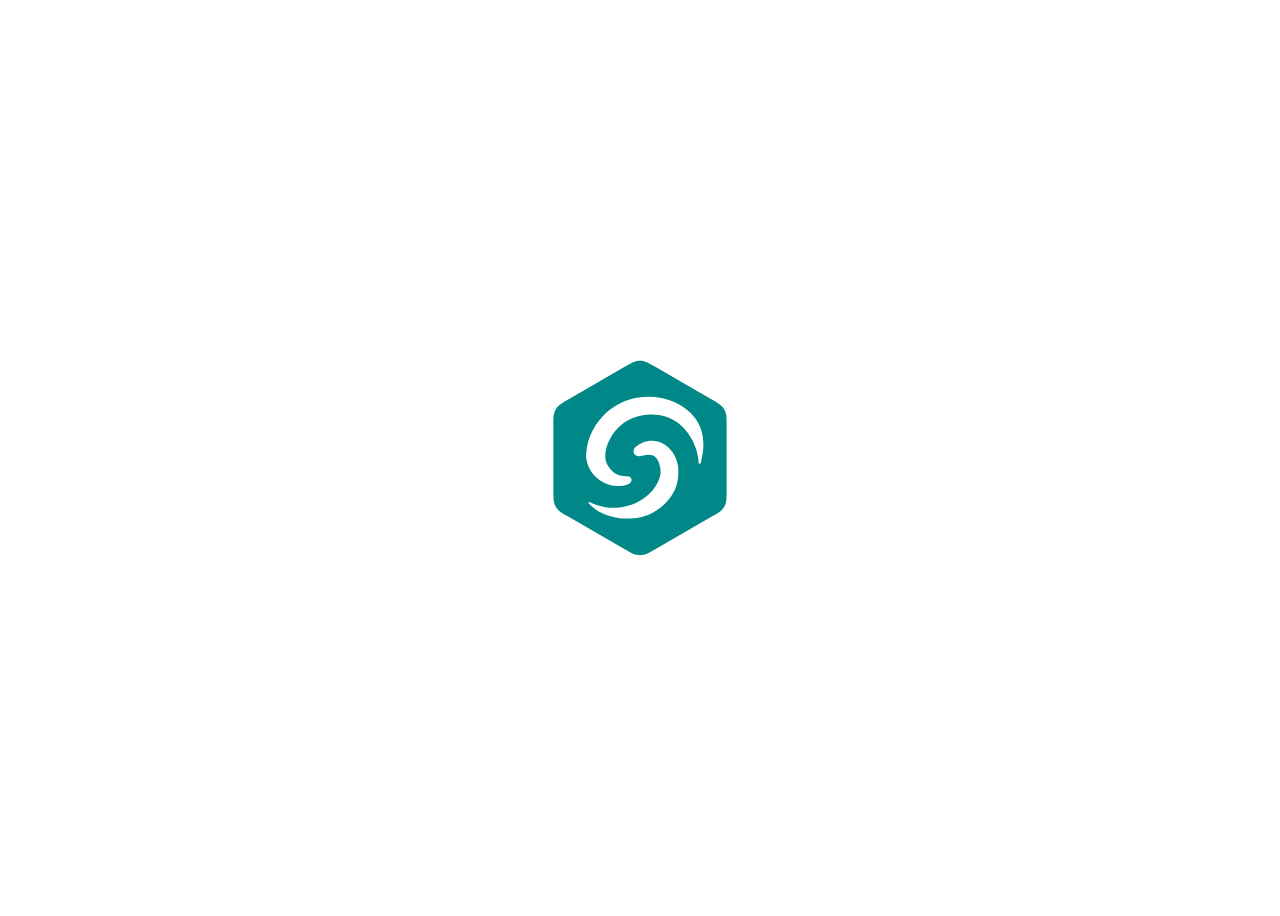
<file: icon test/index.html>
<!DOCTYPE html>
<html lang="zh-Hant">
<head>
  <meta charset="UTF-8">
  <meta name="viewport" content="width=device-width, initial-scale=1.0">
  <title>icon</title>

  <!-- ✅ 首選 favicon：SVG（現代瀏覽器） -->
  <link rel="icon" href="./icon.svg" type="image/svg+xml">

  <!-- ✅ 備援 favicon：PNG（舊瀏覽器） -->
  <link rel="alternate icon" href="./icon.png" type="image/png" sizes="32x32">

  <!-- ✅ Safari / iOS 主畫面 icon（必須是 PNG） -->
  <link rel="apple-touch-icon" href="./icon-180.png" sizes="180x180">
  <link rel="apple-touch-icon-precomposed" href="./icon-180.png" sizes="180x180">

  <!-- ✅ PWA / Android 安裝 icon -->
  <link rel="manifest" href="./manifest.json">

  <!-- 顏色設定（部分瀏覽器使用，例如 Safari 狀態列、Windows tiles） -->
  <meta name="theme-color" content="#ffffff">
</head>

<body style="display:flex;justify-content:center;align-items:center;height:100vh;flex-direction:column;">
  <img src="./icon.svg" alt="icon.svg 測試" style="width:200px;height:200px;">
</body>
</html>
</file>
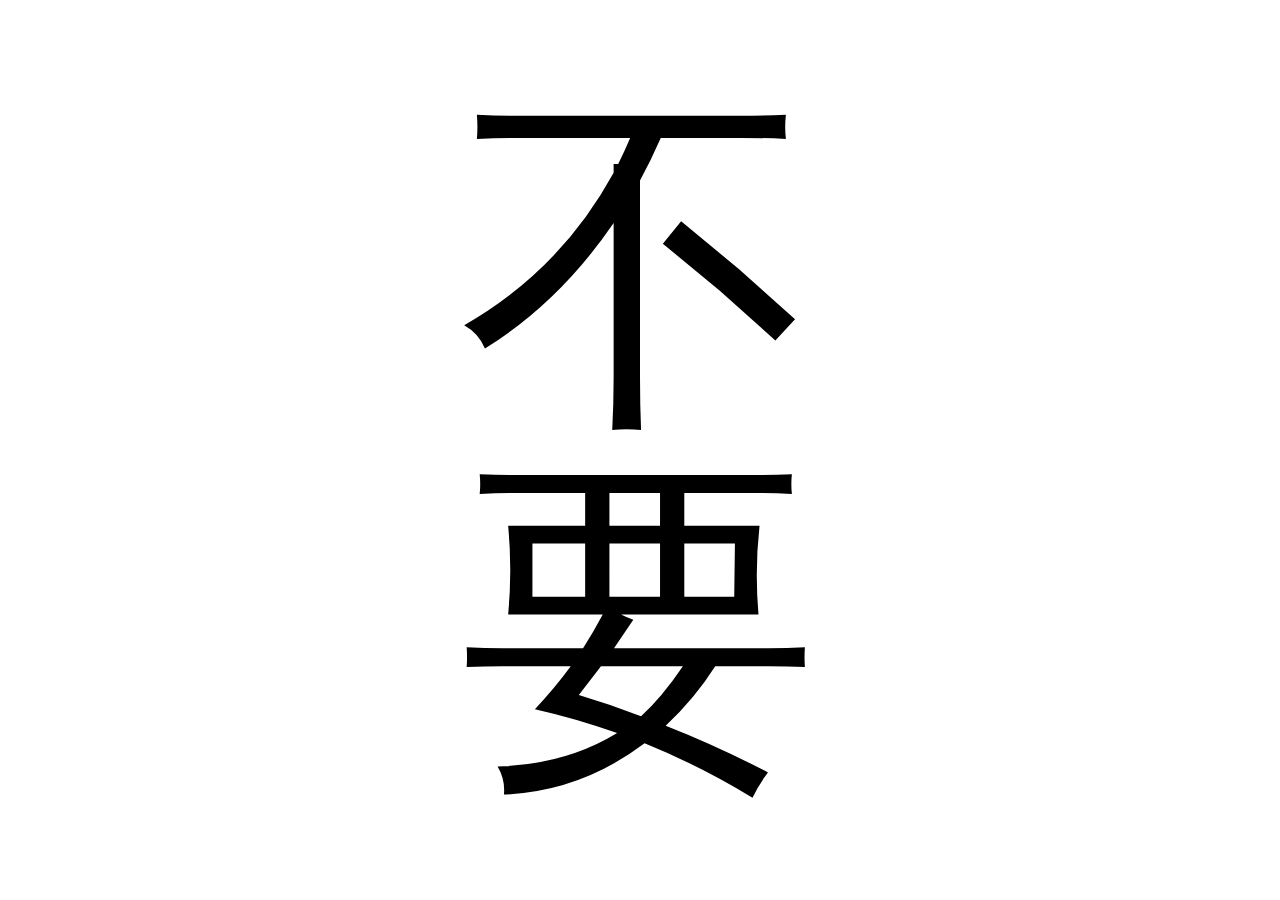
<file: buyao/buyao.html>
<!DOCTYPE html>
<html lang="zh-Hant">
<head>
<meta charset="UTF-8">
<meta name="viewport" content="width=device-width, initial-scale=1.0">
<title>不要</title>
<style>
  html, body {
    height: 100%;
    margin: 0;
    padding: 0;
    display: flex;
    justify-content: center;
    align-items: center;
    background-color: #fff;
  }

  .container {
    display: flex;
    flex-direction: column;
    justify-content: center;
    align-items: center;
    height: 100%;
    width: 100%;
  }

  .container div {
    font-size: 40vh; /* 高度的百分比，讓字體盡量填滿 */
    line-height: 1;
    margin: 0;
  }

  /* 手機調整 */
  @media (max-width: 768px) {
    .container div {
      font-size: 25vw; /* 小螢幕用寬度百分比 */
    }
  }
</style>
</head>
<body>
  <div class="container">
    <div>不</div>
    <div>要</div>
  </div>
</body>
</html>
</file>
